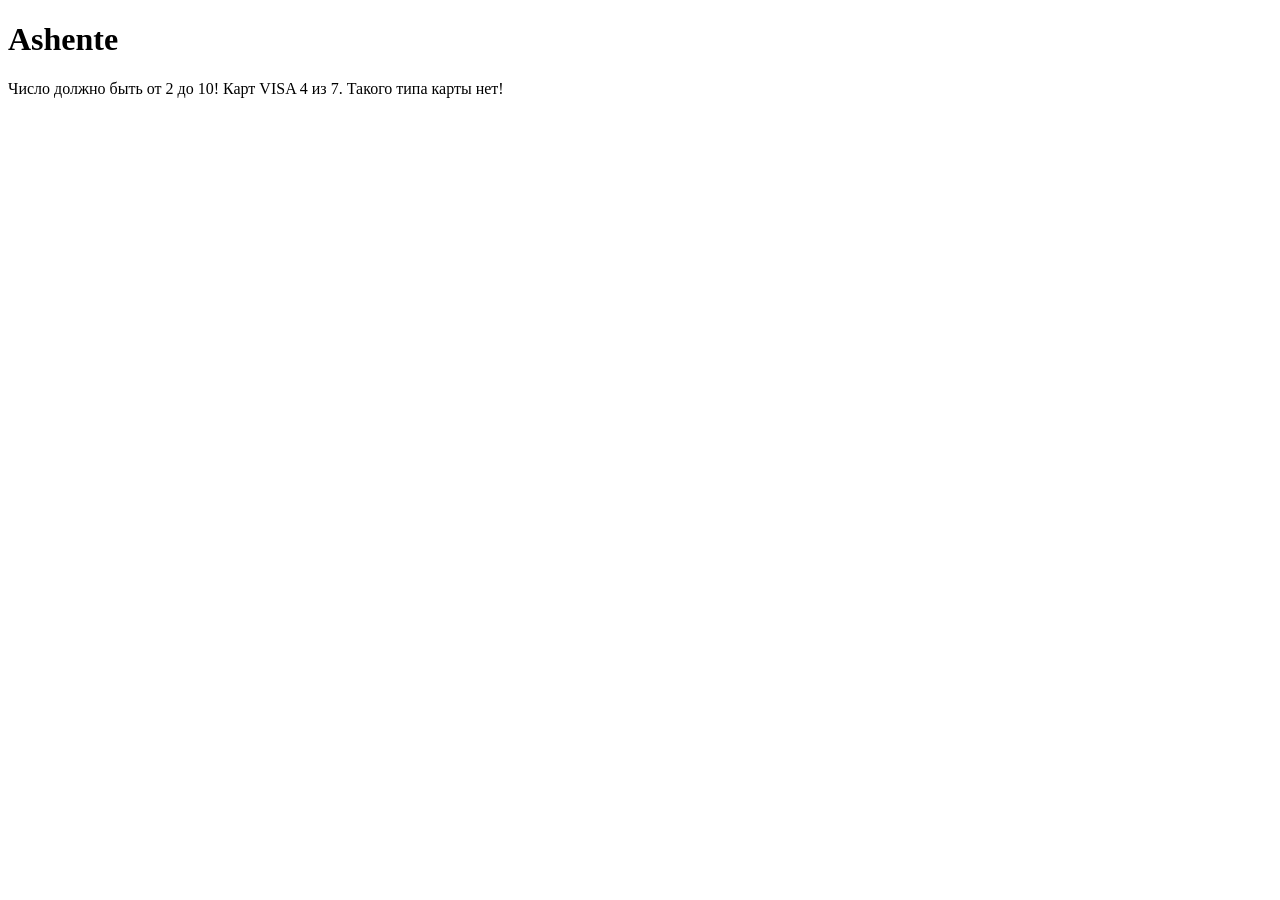
<file: Практика 2/index.html>
<!DOCTYPE html>
<html lang="en">
<head>
    <meta charset="UTF-8">
    <meta name="viewport" content="width=device-width, initial-scale=1.0">
    <title>Document</title>
</head>
<body>
    <h1>Ashente</h1>






    <script src="index.js">

    </script>
</body>
</html>
</file>
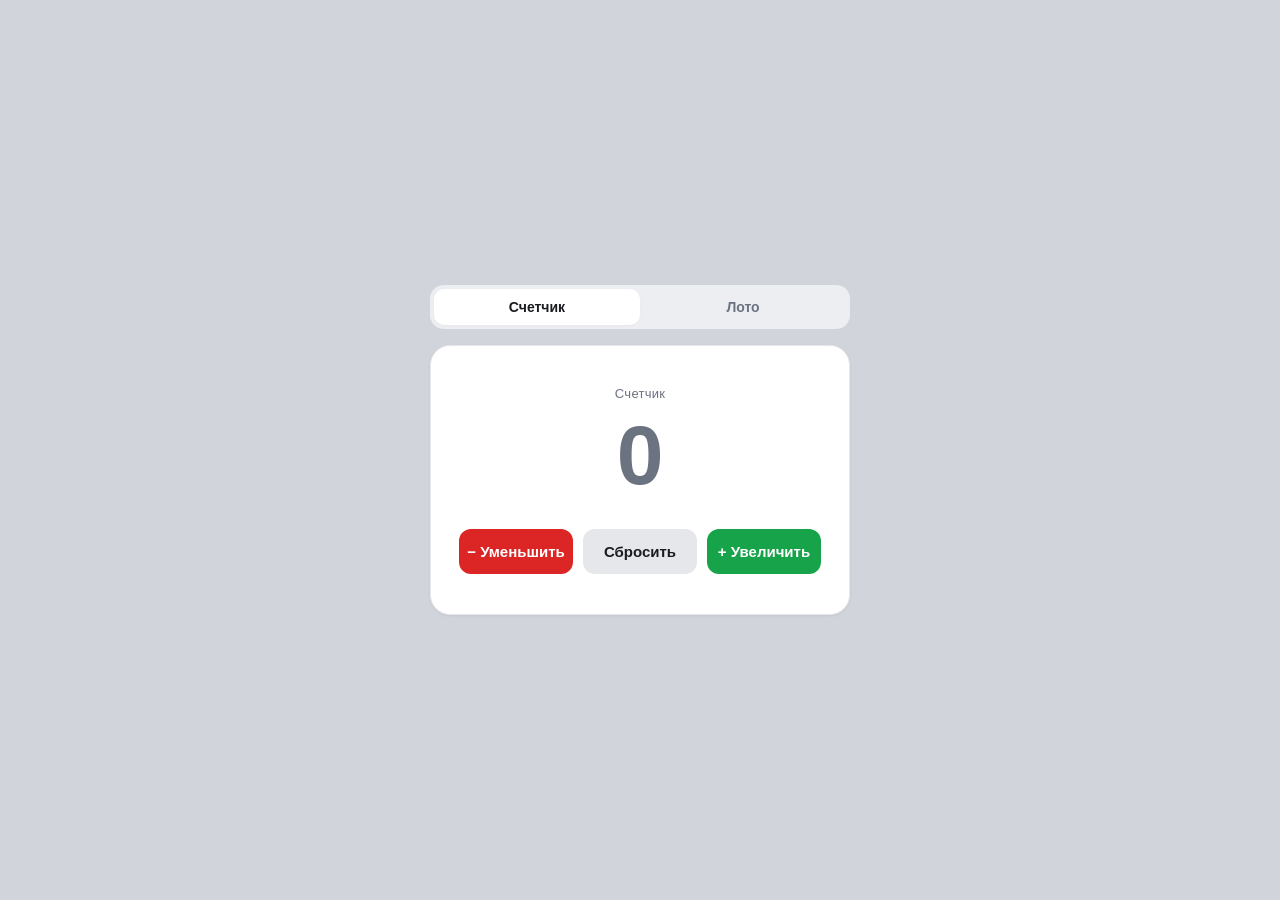
<file: Практика 4/index.html>
<!DOCTYPE html>
<html lang="ru">
<head>
<meta charset="UTF-8">
<meta name="viewport" content="width=device-width, initial-scale=1, viewport-fit=cover">
<title>Counter + Лото</title>
<link rel="stylesheet" href="index.css">
</head>
<body>

<div class="app">

  <div class="tabs">
    <div class="tab active" id="tabCounterBtn" onclick="showScreen('counter')">Счетчик</div>
    <div class="tab" id="tabLotoBtn" onclick="showScreen('loto')">Лото</div>
  </div>

  <div class="card">

    <!-- Экран "Счетчик" -->
    <div class="screen active" id="screenCounter">
      <div class="label">Счетчик</div>
      <div class="count" id="count">0</div>
      <div class="buttons">
        <button class="btn-minus" onclick="decrease()">− Уменьшить</button>
        <button class="btn-reset" onclick="reset()">Сбросить</button>
        <button class="btn-plus" onclick="increase()">+ Увеличить</button>
      </div>
    </div>

    <!-- Экран "Лото" -->
    <div class="screen" id="screenLoto">
      <h1>Лото</h1>
      <div class="subtitle">6 случайных чисел от 01 до 99</div>
      <div class="balls" id="balls">
        <div class="placeholder">Нажмите кнопку, чтобы сыграть</div>
      </div>
      <button class="btn-play" onclick="playLoto()">Играть</button>
    </div>

  </div>
</div>

<script src="index.js">
</script>

</body>
</html>
</file>
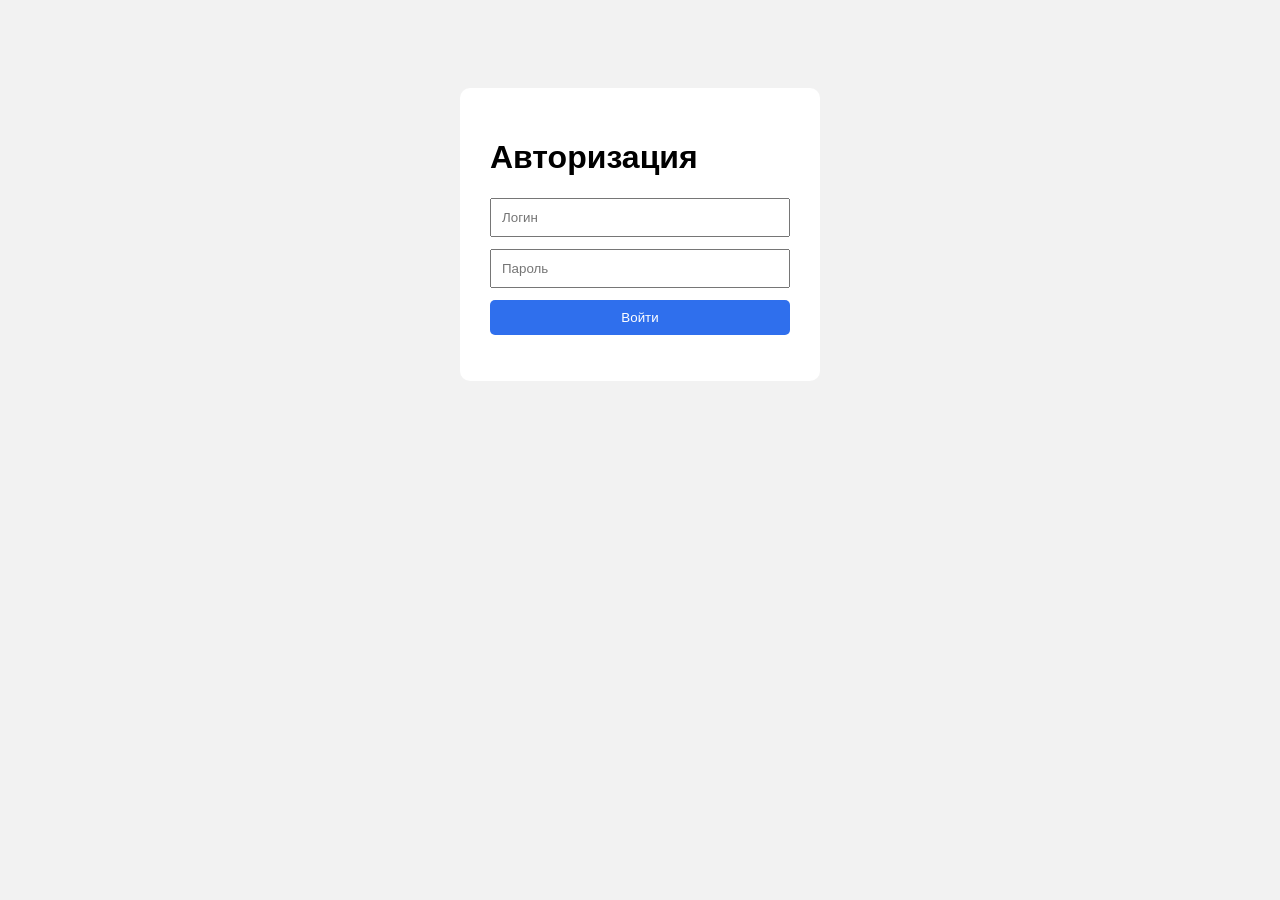
<file: Практика 5/index.html>
<!DOCTYPE html>
<html lang="ru">
<head>
<meta charset="UTF-8">
<title>Авторизация</title>
<link rel="stylesheet" href="index.css">
</head>
<body>
    <div class="box">
        <h1>Авторизация</h1>
        <input type="text" id="login" placeholder="Логин">
        <input type="password" id="password" placeholder="Пароль">
        <button onclick="authorize()">Войти</button>
        <p id="result"></p>
    </div>

<script src="index.js">
    
</script>
</body>
</html>
</file>
<file: Практика 4/index.css>
:root {
    --bg: #f4f5f7;
    --card-bg: #ffffff;
    --text: #1a1c20;
    --muted: #6b7280;
    --border: #e5e7eb;
    --green: #16a34a;
    --gray: #6b7280;
    --red: #dc2626;
    --btn-plus: #16a34a;
    --btn-plus-hover: #128a3e;
    --btn-minus: #dc2626;
    --btn-minus-hover: #b91c1c;
    --btn-reset: #e5e7eb;
    --btn-reset-text: #1a1c20;
    --btn-reset-hover: #d1d5db;
    --ball-bg: #1d4ed8;
    --ball-text: #ffffff;
    --btn-bg: #1d4ed8;
    --btn-bg-hover: #1e40af;
    --btn-text: #ffffff;
    --tab-bg: #eceef1;
    box-sizing: border-box;
    padding-top: env(safe-area-inset-top, 0px);
    padding-bottom: env(safe-area-inset-bottom, 0px);
  }
  @media (prefers-color-scheme: dark) {
    :root:not([data-theme="light"]) {
      --bg: #0f1115;
      --card-bg: #1a1d23;
      --text: #f2f3f5;
      --muted: #9aa0aa;
      --border: #2a2e36;
      --btn-reset: #2a2e36;
      --btn-reset-text: #f2f3f5;
      --btn-reset-hover: #383e48;
      --tab-bg: #23262d;
    }
  }
  :root[data-theme="dark"] {
    --bg: #0f1115;
    --card-bg: #1a1d23;
    --text: #f2f3f5;
    --muted: #9aa0aa;
    --border: #2a2e36;
    --btn-reset: #2a2e36;
    --btn-reset-text: #f2f3f5;
    --btn-reset-hover: #383e48;
    --tab-bg: #23262d;
  }
  html, body { height: 100%; }
  * { box-sizing: border-box; }
  body {
    margin: 0;
    background: var(--btn-reset-hover);
    color: var(--text);
    font-family: -apple-system, BlinkMacSystemFont, "Segoe UI", Roboto, Helvetica, Arial, sans-serif;
    display: flex;
    align-items: center;
    justify-content: center;
    min-height: 100%;
    padding: 24px;
  }
  .app {
    width: 100%;
    max-width: 420px;
  }
  .tabs {
    display: flex;
    background: var(--tab-bg);
    border-radius: 14px;
    padding: 4px;
    margin-bottom: 16px;
  }
  .tab {
    flex: 1;
    text-align: center;
    padding: 10px 0;
    border-radius: 10px;
    font-size: 14px;
    font-weight: 600;
    color: var(--muted);
    cursor: pointer;
    transition: background 0.15s ease, color 0.15s ease;
    user-select: none;
  }
  .tab.active {
    background: var(--card-bg);
    color: var(--text);
    box-shadow: 0 1px 2px rgba(182, 167, 167, 0.08);
  }
  .card {
    background: var(--card-bg);
    border: 1px solid var(--border);
    border-radius: 20px;
    padding: 40px 28px;
    text-align: center;
    box-shadow: 0 1px 3px rgba(0,0,0,0.06);
  }
  .screen { display: none; }
  .screen.active { display: block; }

  /* Counter */
  .label {
    font-size: 13px;
    letter-spacing: 0.02em;
    color: var(--muted);
    margin-bottom: 8px;
  }
  .count {
    font-size: 84px;
    font-weight: 700;
    line-height: 1;
    margin: 12px 0 32px;
    transition: color 0.2s ease, transform 0.15s ease;
    font-variant-numeric: tabular-nums;
  }
  .count.bump { transform: scale(1.08); }
  .buttons {
    display: grid;
    grid-template-columns: 1fr 1fr 1fr;
    gap: 10px;
  }
  button {
    border: none;
    border-radius: 12px;
    padding: 14px 8px;
    font-size: 15px;
    font-weight: 600;
    cursor: pointer;
    transition: background 0.15s ease, transform 0.1s ease;
    font-family: inherit;
  }
  button:active { transform: scale(0.96); }
  .btn-minus { background: var(--btn-minus); color: white; }
  .btn-minus:hover { background: var(--btn-minus-hover); }
  .btn-reset { background: var(--btn-reset); color: var(--btn-reset-text); }
  .btn-reset:hover { background: var(--btn-reset-hover); }
  .btn-plus { background: var(--btn-plus); color: white; }
  .btn-plus:hover { background: var(--btn-plus-hover); }

  /* Loto */
  h1 { font-size: 22px; margin: 0 0 4px; }
  .subtitle { font-size: 13px; color: var(--muted); margin-bottom: 28px; }
  .balls {
    display: flex;
    flex-wrap: wrap;
    justify-content: center;
    gap: 12px;
    min-height: 76px;
    margin-bottom: 28px;
  }
  .ball {
    width: 60px;
    height: 60px;
    border-radius: 50%;
    background: var(--ball-bg);
    color: var(--ball-text);
    display: flex;
    align-items: center;
    justify-content: center;
    font-size: 20px;
    font-weight: 700;
    font-variant-numeric: tabular-nums;
    box-shadow: inset 0 -4px 0 rgba(0,0,0,0.15), 0 2px 4px rgba(0,0,0,0.1);
    opacity: 0;
    transform: scale(0.5);
    animation: pop 0.3s ease forwards;
  }
  @keyframes pop { to { opacity: 1; transform: scale(1); } }
  .placeholder { color: var(--muted); font-size: 14px; align-self: center; }
  .btn-play {
    background: var(--btn-bg);
    color: var(--btn-text);
    padding: 14px 28px;
    font-size: 16px;
  }
  .btn-play:hover { background: var(--btn-bg-hover); }
</file>
<file: Практика 5/index.css>
body {
    font-family: Arial, sans-serif;
    background: #f2f2f2;
    display: flex;
    justify-content: center;
    padding-top: 80px;
}

.box {
    background: white;
    padding: 30px;
    border-radius: 10px;
    width: 300px;
}

input {
    width: 100%;
    padding: 10px;
    margin-bottom: 12px;
    box-sizing: border-box;
}

button {
    width: 100%;
    padding: 10px;
    background: #2f6fed;
    color: white;
    border: none;
    border-radius: 5px;
    cursor: pointer;
}
</file>
